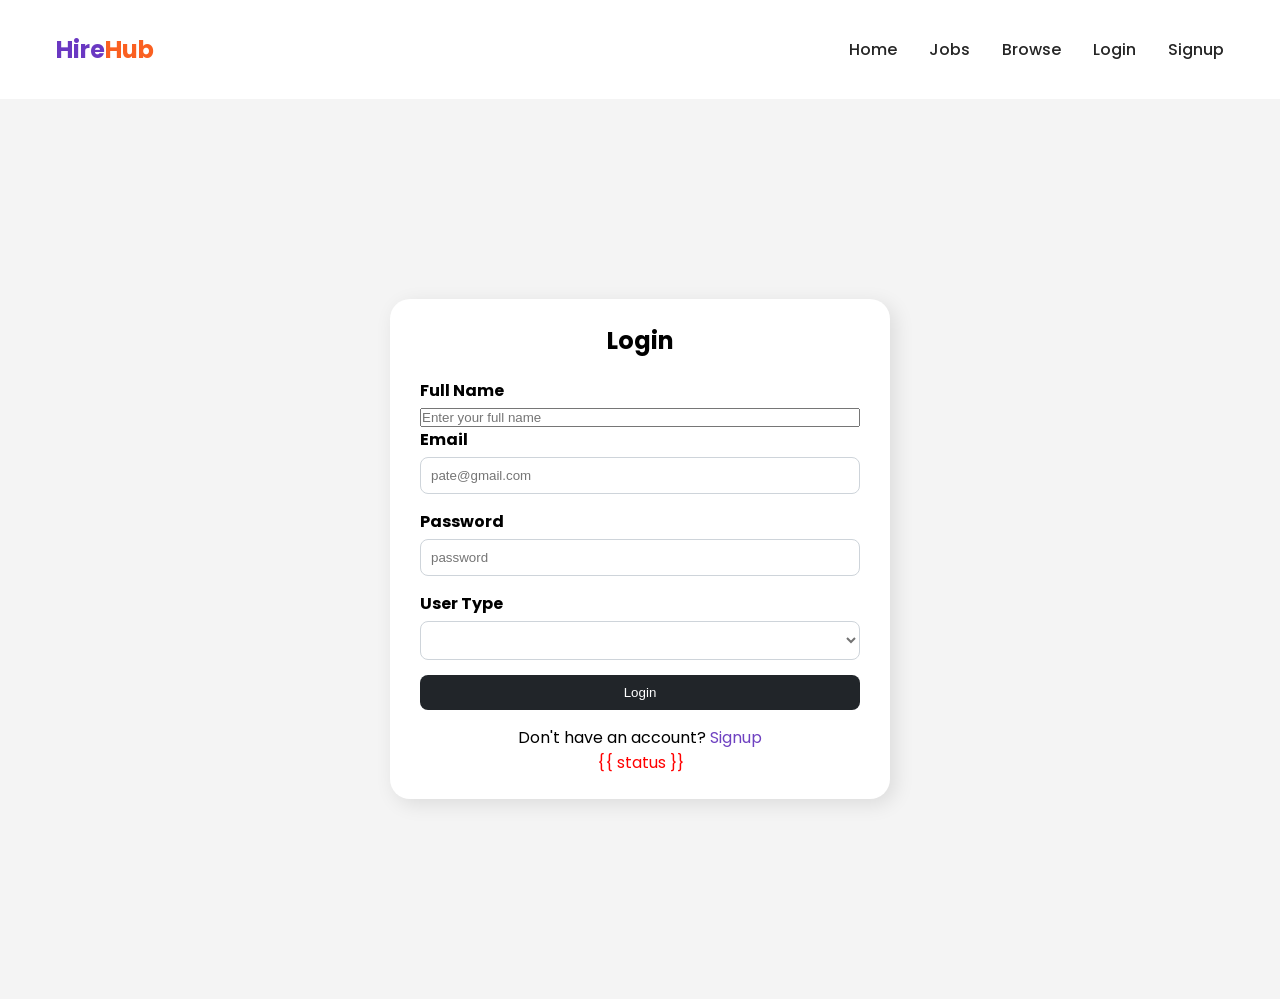
<file: templates/login.html>
<!DOCTYPE html>
<html lang="en">

<head>
  <meta charset="UTF-8">
  <meta name="viewport" content="width=device-width, initial-scale=1.0">
  <title>Document</title>
  <style>
    @import url("https://fonts.googleapis.com/css2?family=Poppins:ital,wght@0,100;0,200;0,300;0,400;0,500;0,600;0,700;0,800;0,900;1,100;1,200;1,300;1,400;1,500;1,600;1,700;1,800;1,900&display=swap");

    :root {
      --primary-color: #6a38c2;
      --primary-color-dark: #6132b4;
      --text-dark: #262626;
      --text-light: #737373;
      --extra-light: #e5e5e5;
      --white: #ffffff;
      --max-width: 1200px;
    }

    * {
      padding: 0;
      margin: 0;
      box-sizing: border-box;
    }

    /* body section */
    body {
      font-family: "Poppins", sans-serif;
    }

    html,
    body {
      scroll-behavior: smooth;
    }

    /*navigation bar*/
    nav {
      position: fixed;
      isolation: isolate;
      width: 100%;
      max-width: var(--max-width);
      margin-inline: auto;
      z-index: 9;
    }

    .nav__header {
      padding: 1rem;
      width: 100%;
      display: flex;
      align-items: center;
      justify-content: space-between;
      background-color: var(--extra-light);
    }

    .nav_menu_btn {
      font-size: 1.5rem;
      color: var(--text-dark);
      cursor: pointer;
    }

    .nav__links {
      position: absolute;
      top: 65px;
      left: 0;
      width: 100%;
      display: flex;
      align-items: center;
      justify-content: center;
      flex-direction: column;
      gap: 2rem;
      padding: 2rem;
      background-color: var(--extra-light);
      transition: 0.5s;
      z-index: -1;
      transform: translateY(-100%);
    }

    .nav__links.open {
      transform: translateY(0);
    }

    .nav__links a {
      font-weight: 500;
      color: var(--text-dark);
    }

    .nav__links a:hover {
      color: var(--primary-color);
    }

    .btn {
      padding: 1rem 2rem;
      outline: none;
      border: none;
      font-size: 1rem;
      color: var(--white);
      background-color: var(--primary-color);
      border-radius: 10px;
      transition: 0.3s;
      cursor: pointer;
    }

    .btn:hover {
      background-color: var(--primary-color-dark);
      box-shadow: 2px 2px 10px rgba(106, 56, 194, 0.5);
    }

    .logo {
      font-size: 1.5rem;
      font-weight: 700;
      color: var(--primary-color);
    }

    .logo span {
      color: #fa6021;
    }

    a {
      text-decoration: none;
      transition: 0.3s;
    }

    ul {
      list-style: none;
    }

    @media (width > 768px) {
      nav {
        position: static;
        padding: 2rem 1rem;
        display: flex;
        align-items: center;
        justify-content: space-between;
        gap: 2rem;
      }

      .nav__header {
        padding: 0;
        background-color: transparent;
      }

      .nav_menu_btn {
        display: none;
      }

      .nav__links {
        position: static;
        padding: 0;
        flex-direction: row;
        justify-content: flex-end;
        background-color: transparent;
        transform: none;
      }
    }

    /*navigation bar ends here*/
    /* Login container styling */
    /* Center the form */
    main {
      display: flex;
      justify-content: center;
      align-items: center;
      height: 100vh;
      background-color: #f4f4f4;
    }

    /* Update login-container if needed */
    .login-container {
      background-color: white;
      border-radius: 20px;
      box-shadow: 5px 5px 20px rgba(0, 0, 0, 0.1);
      padding: 30px;
      width: 500px;
      height: 500px;
      text-align: center;
      display: flex;
      flex-direction: column;
      justify-content: center;
    }

    .login-container h2 {
      margin-bottom: 20px;
    }

    .login-container form {
      display: flex;
      flex-direction: column;
    }

    .login-container label {
      text-align: left;
      margin-bottom: 5px;
      font-weight: bold;
    }

    .login-container input[type="email"],
    .login-container input[type="password"] {
      padding: 10px;
      margin-bottom: 15px;
      border: 1px solid #ced4da;
      border-radius: 8px;
    }

    .login-container select {
      padding: 10px;
      margin-bottom: 15px;
      border: 1px solid #ced4da;
      border-radius: 8px;
      background-color: white;
      /* Ensures background is white */
      color: #737373;
      /* Placeholder text color */
    }

    .login-container select option[value=""] {
      display: none;
      /* Hides the placeholder option from the dropdown */
    }


    .login-container button {
      padding: 10px;
      background-color: #212529;
      color: white;
      border: none;
      border-radius: 8px;
      cursor: pointer;
    }

    .login-container button:hover {
      background-color: #343a40;
    }

    .login-container p {
      margin-top: 15px;
    }

    .login-container p a {
      text-decoration: none;
      color: #6f42c1;
    }

    .login-container p a:hover {
      color: #200257;
    }
  </style>
</head>

<body>
  <nav>
    <div class="nav__header">
      <div class="nav__logo">
        <a href="#" class="logo">Hire<span>Hub</span></a>
      </div>
      <div class="nav_menu_btn" id="menu-btn">
        <i class="ri-menu-line"></i>
      </div>
    </div>
    <ul class="nav__links" id="nav-links">
      <li><a href="/">Home</a></li>
      <li><a href="/#job" id="job-element">Jobs</a></li>
      <li><a href="/browser">Browse</a></li>
      <li><a href="/login">Login</a></li>
      <li><a href="/signup">Signup</a></li>
    </ul>
  </nav>
  <main>
    <div class="login-container">
      <h2>Login</h2>
      <form action="/userlogin" method="post">
        <label for="fullName">Full Name</label>
        <input type="text" id="fullName" name="username" placeholder="Enter your full name" required>

        <label for="email">Email</label>
        <input type="email" id="email" name="email" placeholder="pate@gmail.com" required />

        <label for="password">Password</label>
        <input type="password" id="password" name="password" placeholder="password" required />

        <label for="userType">User Type</label>
        <select id="userType" name="userType" required>
          <option value="" disabled selected hidden></option>
          <option value="employee">Employee</option>
          <option value="recruiter">Recruiter</option>
        </select>

        <button type="submit">Login</button>
        <p>Don't have an account? <a href="/signup">Signup</a></p>
      </form>
      <!-- Status message for login result -->
      <div  id="status-message" style="color: red;">{{ status }}</div>
    </div>

  </main>
  <script>
 document.addEventListener("DOMContentLoaded", () => {
    // Redirect to the job section on click
    const jobElement = document.getElementById('job-element');
    if (jobElement) {
        jobElement.addEventListener('click', function () {
            window.location.href = '/#job';  // Redirect to index.html with #job
        });
    }

    // Show alert with status message on page load
    const statusMessage = document.getElementById("status-message").textContent; // Use textContent to get the displayed text

    if (statusMessage) {
        alert(statusMessage);  // Show alert with status message
        if(statusMessage==="Welcome back, employee!") {
         // Redirect to index.html after alert is closed
         localStorage.setItem("isLoggedIn",'true')
         window.location.href = '/';  
        }
        else if(statusMessage==="Welcome back, recruiter!") {
         // Redirect to companies.html after alert is closed
         window.location.href = '/companies';  
        }
         else if(statusMessage==="Invalid password, please try again.")
         {
          window.location.href = '/login';  
         }
         else if(statusMessage==="User not found or incorrect user type.")
         {
          window.location.href = '/login';  
         }
    }
});

  </script>
</body>

</html>
</file>
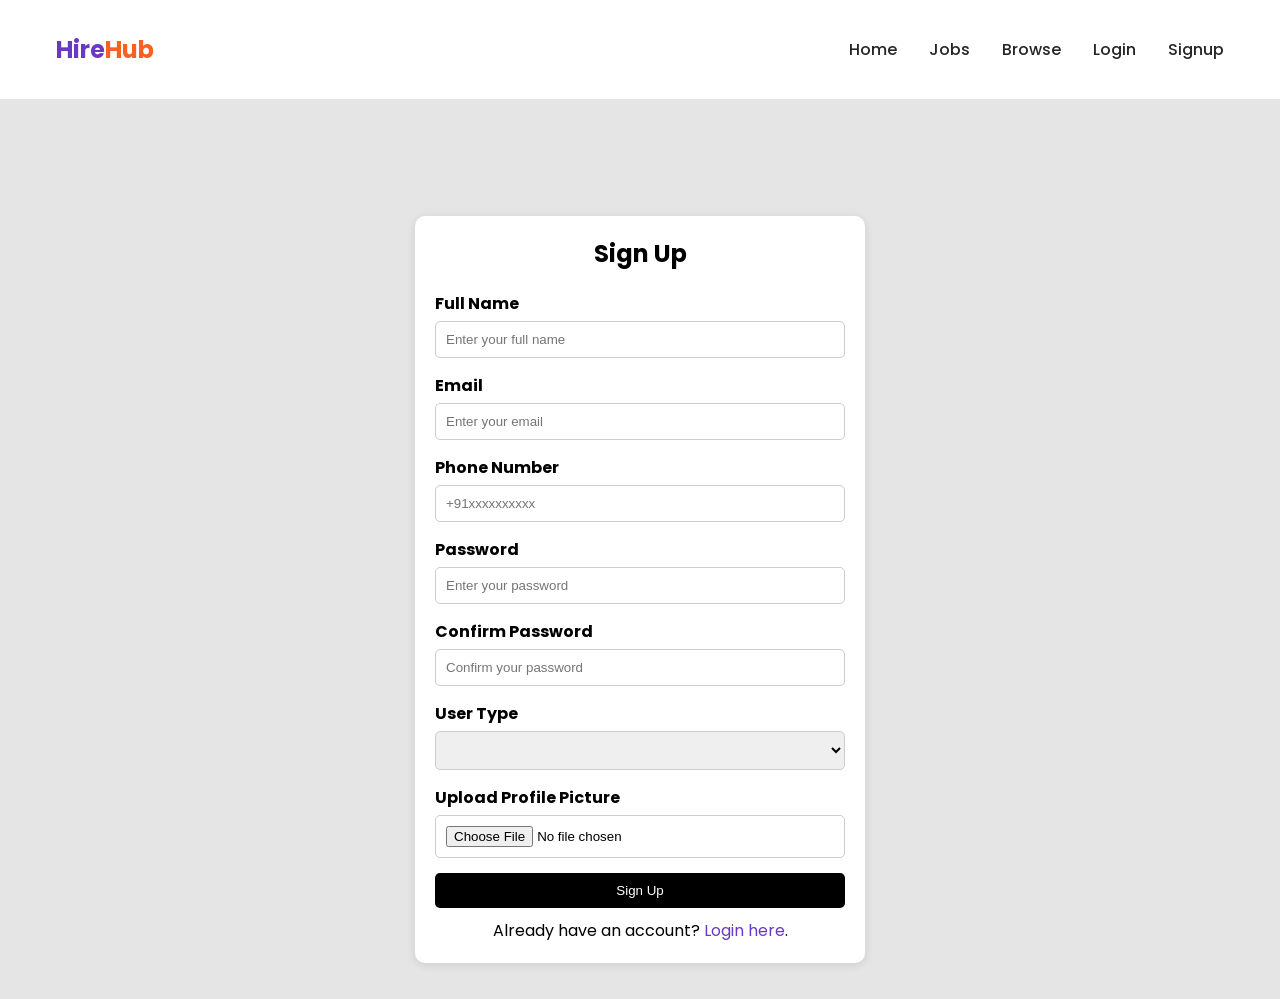
<file: templates/signup.html>
<!DOCTYPE html>
<html lang="en">

<head>
  <meta charset="UTF-8">
  <meta name="viewport" content="width=device-width, initial-scale=1.0">
  <title>Signup</title>
  <style>
    @import url("https://fonts.googleapis.com/css2?family=Poppins:ital,wght@0,100;0,200;0,300;0,400;0,500;0,600;0,700;0,800;0,900&display=swap");

    :root {
      --primary-color: #6a38c2;
      --primary-color-dark: #6132b4;
      --text-dark: #262626;
      --text-light: #737373;
      --extra-light: #e5e5e5;
      --white: #ffffff;
      --max-width: 1200px;
    }

    * {
      padding: 0;
      margin: 0;
      box-sizing: border-box;
    }

    /* body section */
    body {
      font-family: "Poppins", sans-serif;
    }

    html,
    body {
      scroll-behavior: smooth;
    }

    /* Navigation bar */
    nav {
      position: fixed;
      isolation: isolate;
      width: 100%;
      max-width: var(--max-width);
      margin-inline: auto;
      z-index: 9;
    }

    .nav__header {
      padding: 1rem;
      width: 100%;
      display: flex;
      align-items: center;
      justify-content: space-between;
      background-color: var(--extra-light);
    }

    .nav_menu_btn {
      font-size: 1.5rem;
      color: var(--text-dark);
      cursor: pointer;
    }

    .nav__links {
      position: absolute;
      top: 65px;
      left: 0;
      width: 100%;
      display: flex;
      align-items: center;
      justify-content: center;
      flex-direction: column;
      gap: 2rem;
      padding: 2rem;
      background-color: var(--extra-light);
      transition: 0.5s;
      z-index: -1;
      transform: translateY(-100%);
    }

    .nav__links.open {
      transform: translateY(0);
    }

    .nav__links a {
      font-weight: 500;
      color: var(--text-dark);
    }

    .nav__links a:hover {
      color: var(--primary-color);
    }

    .btn {
      padding: 1rem 2rem;
      outline: none;
      border: none;
      font-size: 1rem;
      color: var(--white);
      background-color: var(--primary-color);
      border-radius: 10px;
      transition: 0.3s;
      cursor: pointer;
    }

    .btn:hover {
      background-color: var(--primary-color-dark);
      box-shadow: 2px 2px 10px rgba(106, 56, 194, 0.5);
    }

    .logo {
      font-size: 1.5rem;
      font-weight: 700;
      color: var(--primary-color);
    }

    .logo span {
      color: #fa6021;
    }

    a {
      text-decoration: none;
      transition: 0.3s;
    }

    ul {
      list-style: none;
    }

    @media (width > 768px) {
      nav {
        position: static;
        padding: 2rem 1rem;
        display: flex;
        align-items: center;
        justify-content: space-between;
        gap: 2rem;
      }

      .nav__header {
        padding: 0;
        background-color: transparent;
      }

      .nav_menu_btn {
        display: none;
      }

      .nav__links {
        position: static;
        padding: 0;
        flex-direction: row;
        justify-content: flex-end;
        background-color: transparent;
        transform: none;
      }
    }

    /* Centering the main section */
    main {
      display: flex;
      align-items: center;
      justify-content: center;
      min-height: 100vh;
      background-color: var(--extra-light);
    }

    /* Signup form */
    .container {
      background-color: #fff;
      padding: 20px;
      border-radius: 10px;
      box-shadow: 0 2px 10px rgba(0, 0, 0, 0.1);
      width: 450px;
      margin: 100px 0 20px 0;
    }

    .signup-form {
      display: flex;
      flex-direction: column;
    }

    .signup-form h2 {
      text-align: center;
      margin-bottom: 20px;
    }

    .signup-form label {
      margin-bottom: 5px;
      font-weight: bold;
    }

    .signup-form input[type="text"],
    .signup-form input[type="email"],
    .signup-form input[type="tel"],
    .signup-form input[type="password"],
    .signup-form input[type="file"],
    .signup-form select {
      padding: 10px;
      margin-bottom: 15px;
      border: 1px solid #ccc;
      border-radius: 5px;
      width: 100%;
    }

    .signup-form button {
      padding: 10px;
      background-color: #000;
      color: white;
      border: none;
      border-radius: 5px;
      cursor: pointer;
    }

    .signup-form button:hover {
      background-color: #333;
    }

    .signup-form p {
      text-align: center;
      margin-top: 10px;
    }

    .signup-form p a {
      color: #000;
      text-decoration: none;
    }

    .signup-form p a:hover {
      text-decoration: underline;
    }

    /* Modal styles */
    .modal {
      display: none;
      position: fixed;
      z-index: 1;
      left: 0;
      top: 0;
      width: 100%;
      height: 100%;
      overflow: auto;
      background-color: rgba(0, 0, 0, 0.5);
    }

    .modal-content {
      background-color: #fefefe;
      margin: 15% auto;
      padding: 20px;
      border: 1px solid #888;
      width: 80%;
    }

    .close {
      color: #aaa;
      float: right;
      font-size: 28px;
      font-weight: bold;
    }

    .close:hover,
    .close:focus {
      color: black;
      text-decoration: none;
      cursor: pointer;
    }
  </style>
</head>

<body>
  <nav>
    <div class="nav__header">
      <div class="nav__logo">
        <a href="#" class="logo">Hire<span>Hub</span></a>
      </div>
      <div class="nav_menu_btn" id="menu-btn">
        <i class="ri-menu-line"></i>
      </div>
    </div>
    <ul class="nav__links" id="nav-links">
      <li><a href="/">Home</a></li>
      <li><a href="/#job" id="job-element">Jobs</a></li>
      <li><a href="/browser">Browse</a></li>
      <li><a href="/login">Login</a></li>
      <li><a href="/signup">Signup</a></li>
    </ul>
  </nav>

  <main>
    <div class="container">
      <form class="signup-form" id="signup-form" action="/registeruser" method="post">
        <h2>Sign Up</h2>

        <label for="fullName">Full Name</label>
        <input type="text" id="fullName" name="username" placeholder="Enter your full name" required>

        <label for="email">Email</label>
        <input type="email" id="email" name="email" placeholder="Enter your email" required>

        <label for="phone">Phone Number</label>
        <input type="tel" id="phone" name="phnumber" placeholder="+91xxxxxxxxxx" required>

        <label for="password">Password</label>
        <input type="password" id="password" name="pass" placeholder="Enter your password" required>

        <label for="confirmPassword">Confirm Password</label>
        <input type="password" id="confirmPassword" name="conpass" placeholder="Confirm your password" required>

        <!-- Replaced Gender with User Type -->
        <label for="userType">User Type</label>
        <select id="userType" name="user_type" required>
            <option value="" disabled selected hidden></option> <!-- Blank placeholder -->
            <option value="employee">Employee</option>
            <option value="recruiter">Recruiter</option>
        </select>

        <label for="fileUpload">Upload Profile Picture</label>
        <input type="file" id="fileUpload" name="profilepic">

        <button type="submit">Sign Up</button>

        <p>Already have an account? <a href="/login" style="color: var(--primary-color)">Login here</a>.</p>
      </form>
    </div>

    <!-- Hidden status message to be used by JavaScript -->
    <div id="status-message" style="display:none">{{ status }}</div>

  </main>
  <script>
    /*transfer to the job in index.html file*/
    const jobElement = document.getElementById('job-element');
    jobElement.addEventListener('click', function () {
      window.location.href = '/#job';  // Redirect to index.html with #job
    });
    // Display the status message in an alert box if it exists
    window.onload = function () {
      var statusMessage = document.getElementById('status-message').textContent;

      if (statusMessage) {
        alert(statusMessage); // Show the alert with the status message
      }
    };

    document.addEventListener("DOMContentLoaded", () => {

      // Modal Close Functionality - Moved inside DOMContentLoaded
      const closeModal = document.querySelector('.close');
      if (closeModal) {
        closeModal.onclick = function () {
          document.getElementById('myModal').style.display = 'none';
        };
      }

      // Close modal when clicking outside of it
      window.onclick = function (event) {
        const modal = document.getElementById('myModal');
        if (modal && event.target === modal) {
          modal.style.display = 'none';
        }
      };
    });

  </script>
</body>

</html>
</file>
